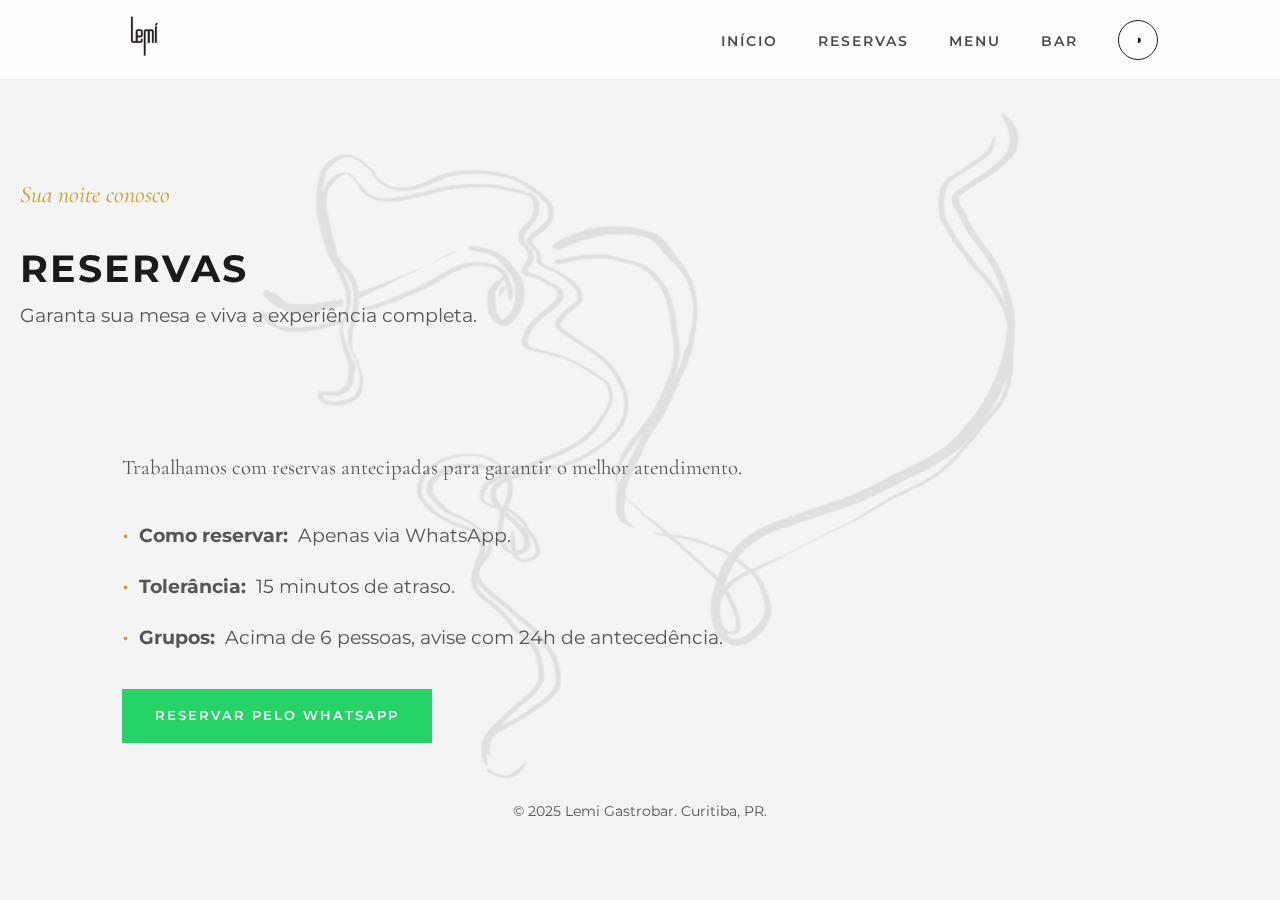
<file: reservas.html>
<!DOCTYPE html>
<html lang="pt-br" data-theme="light">
<head>
  <meta charset="UTF-8">
  <meta name="viewport" content="width=device-width, initial-scale=1.0">
  <title>Reservas | Lemi Gastrobar</title>
  <link rel="stylesheet" href="style.css">
  <link rel="icon" type="image/png" href="logo_lemi_no_bg.png">
</head>
<body>

  <header class="navbar">
    <div class="container">
      <a href="index.html" class="logo">
        <img src="logo_lemi_no_bg.png" alt="Lemi Logo" class="logo-img">
      </a>
      <div style="display: flex; align-items: center; gap: 20px;">
        <nav>
          <ul class="nav-links">
            <li><a href="index.html">Início</a></li>
            <li><a href="reservas.html" class="ativo">Reservas</a></li>
            <li><a href="pratos.html">Menu</a></li>
            <li><a href="drinks.html">Bar</a></li>
          </ul>
        </nav>
        <button id="theme-btn" class="theme-toggle" aria-label="Alternar Tema">◑</button>
      </div>
    </div>
  </header>

  <main>
    <section class="hero-internal">
      <div class="hero-content">
        <span class="hero-subtitle">Sua noite conosco</span>
        <h1>Reservas</h1>
        <p>Garanta sua mesa e viva a experiência completa.</p>
      </div>
    </section>

    <section class="container">
      <div class="reservas-wrapper">
        <p style="font-size: 1.3rem; margin-bottom: 2rem; font-family: 'Cormorant Garamond', serif;">
          Trabalhamos com reservas antecipadas para garantir o melhor atendimento.
        </p>

        <ul class="reservas-list">
          <li><strong>Como reservar:</strong> Apenas via WhatsApp.</li>
          <li><strong>Tolerância:</strong> 15 minutos de atraso.</li>
          <li><strong>Grupos:</strong> Acima de 6 pessoas, avise com 24h de antecedência.</li>
        </ul>

        <div style="margin-top: 2rem;">
          <a href="https://api.whatsapp.com/send?phone=5541999998888&text=Olá!%20Gostaria%20de%20fazer%20uma%20reserva%20no%20Lemi." 
             target="_blank" 
             class="btn btn-fill" 
             style="background-color: #25D366; border-color: #25D366; color: #fff;">
             Reservar pelo WhatsApp
          </a>
        </div>
      </div>
    </section>
  </main>

  <footer>
    <div class="container">
      <p>&copy; 2025 Lemi Gastrobar. Curitiba, PR.</p>
    </div>
  </footer>

  <script>
    const themeBtn = document.getElementById('theme-btn');
    const htmlEl = document.documentElement;
    const savedTheme = localStorage.getItem('lemi-theme');
    const systemDark = window.matchMedia('(prefers-color-scheme: dark)').matches;

    if (savedTheme) {
      htmlEl.setAttribute('data-theme', savedTheme);
    } else if (systemDark) {
      htmlEl.setAttribute('data-theme', 'dark');
    }

    themeBtn.addEventListener('click', () => {
      const currentTheme = htmlEl.getAttribute('data-theme');
      const newTheme = currentTheme === 'dark' ? 'light' : 'dark';
      htmlEl.setAttribute('data-theme', newTheme);
      localStorage.setItem('lemi-theme', newTheme);
    });
  </script>

</body>
</html>
</file>
<file: style.css>
/* style.css - Lemi Gastrobar (Versão Final v3 - One Page) */

@import url('https://fonts.googleapis.com/css2?family=Cormorant+Garamond:ital,wght@0,400;0,600;1,400&family=Montserrat:wght@300;600&display=swap');

:root {
  /* --- CORES (LIGHT MODE DEFAULT) --- */
  --bg-color: #f4f4f4;
  --surface-color: #ffffff;
  --text-primary: #1a1a1a;
  --text-secondary: #555555;
  --accent-color: #bfa030;
  /* Dourado/Cobre */
  --accent-hover: #9e8425;

  /* Efeitos */
  --glass-bg: rgba(255, 255, 255, 0.90);
  --glass-border: 1px solid rgba(0, 0, 0, 0.05);
  --shadow-soft: 0 10px 30px rgba(0, 0, 0, 0.08);

  /* Utilitários de Filtro */
  --logo-filter: none;
  /* Logo original no modo claro */
  --bg-filter: none;
  /* Background original no modo claro */
  --hero-overlay: rgba(255, 255, 255, 0.6);

  /* Layout */
  --container-width: 1100px;
  --header-height: 80px;
  --transition: all 0.4s cubic-bezier(0.16, 1, 0.3, 1);
}

/* --- DARK MODE (Ajuste Fino de Identidade) --- */
[data-theme="dark"] {
  --bg-color: #121212;
  --surface-color: #1e1e1e;
  --text-primary: #f0f0f0;
  --text-secondary: #a0a0a0;
  --accent-color: #d4af37;
  --accent-hover: #bfa030;

  --glass-bg: rgba(18, 18, 18, 0.90);
  --glass-border: 1px solid rgba(255, 255, 255, 0.08);
  --shadow-soft: 0 10px 30px rgba(0, 0, 0, 0.3);

  /* LOGO: Fica totalmente branca para contraste máximo */
  --logo-filter: brightness(0) invert(1);

  /* BACKGROUND: O segredo da tonalidade escura */
  /* invert(1) deixa branco, brightness(0.2) escurece para cinza chumbo */
  --bg-filter: invert(1) brightness(0.2);

  --hero-overlay: rgba(18, 18, 18, 0.7);
}

* {
  margin: 0;
  padding: 0;
  box-sizing: border-box;
}

html {
  scroll-behavior: smooth;
  scroll-padding-top: var(--header-height);
}

body {
  background-color: var(--bg-color);
  color: var(--text-primary);
  font-family: 'Montserrat', sans-serif;
  font-size: 1.2rem;
  line-height: 1.6;
  transition: background-color 0.4s ease, color 0.4s ease;
  padding-top: var(--header-height);
  overflow-x: hidden;
  /* Prevent horizontal scroll */
}

html {
  overflow-x: hidden;
}

/* Background Texture */
body::before {
  content: "";
  position: fixed;
  inset: 0;
  background-image: url('lemi_background_desktop.png');
  background-size: cover;
  background-position: center;

  /* Opacidade ajustada para manter a sutileza em ambos os modos */
  opacity: 0.08;
  z-index: -1;
  pointer-events: none;

  /* Aplica o filtro exclusivo do background (separado da logo) */
  filter: var(--bg-filter);
  transition: var(--transition);
}

/* Tipografia */
h1,
h2,
h3,
h4,
.btn,
.nav-links a {
  font-family: 'Montserrat', sans-serif;
  text-transform: uppercase;
  letter-spacing: 2px;
}

h2 {
  font-size: 2.5rem;
  color: var(--accent-color);
  margin-bottom: 3rem;
  text-align: center;
}

p {
  color: var(--text-secondary);
  margin-bottom: 1.5rem;
}

/* Navbar */
.navbar {
  position: fixed;
  top: 0;
  left: 0;
  width: 100%;
  height: var(--header-height);
  background: var(--glass-bg);
  backdrop-filter: blur(12px);
  -webkit-backdrop-filter: blur(12px);
  border-bottom: var(--glass-border);
  z-index: 1000;
  transition: var(--transition);
}

.navbar .container {
  display: flex;
  justify-content: space-between;
  align-items: center;
  height: 100%;
}

.logo-img {
  height: 45px;
  filter: var(--logo-filter);
  transition: var(--transition);
}

.nav-links {
  display: flex;
  gap: 2.5rem;
  list-style: none;
}

.nav-links a {
  color: var(--text-primary);
  text-decoration: none;
  font-size: 0.85rem;
  font-weight: 600;
  opacity: 0.8;
  transition: var(--transition);
}

.nav-links a:hover {
  opacity: 1;
  color: var(--accent-color);
}

/* Theme Toggle */
.theme-toggle {
  background: transparent;
  border: 1px solid var(--text-primary);
  color: var(--text-primary);
  width: 40px;
  height: 40px;
  border-radius: 50%;
  cursor: pointer;
  display: flex;
  align-items: center;
  justify-content: center;
  transition: var(--transition);
  margin-left: 20px;
}

.theme-toggle:hover {
  background: var(--text-primary);
  color: var(--bg-color);
}

/* Mobile Menu Toggle button */
.menu-toggle {
  display: none;
  background: transparent;
  border: none;
  cursor: pointer;
  flex-direction: column;
  gap: 6px;
  padding: 5px;
  z-index: 1001;
}

.menu-toggle span {
  display: block;
  width: 25px;
  height: 2px;
  background-color: var(--text-primary);
  transition: var(--transition);
}

/* Hamburguer Animation when active */
.menu-toggle.active span:nth-child(1) {
  transform: translateY(8px) rotate(45deg);
}

.menu-toggle.active span:nth-child(2) {
  opacity: 0;
}

.menu-toggle.active span:nth-child(3) {
  transform: translateY(-8px) rotate(-45deg);
}

/* Hero Section */
.hero {
  min-height: 100vh;
  margin-top: calc(var(--header-height) * -1);
  display: flex;
  align-items: center;
  justify-content: center;
  text-align: center;
  position: relative;
}

.hero::after {
  content: '';
  position: absolute;
  inset: 0;
  /* background: var(--hero-overlay); */
  z-index: -1;
  transition: background 0.4s ease;
}

.hero-content {
  max-width: 900px;
  padding: 0 20px;
  animation: fadeUp 1s ease-out;
}

.hero-subtitle {
  display: block;
  font-family: 'Cormorant Garamond', serif;
  font-style: italic;
  font-size: 1.5rem;
  color: var(--accent-color);
  margin-bottom: 1.5rem;
}

.hero-main-logo {
  max-width: 450px;
  width: 80%;
  height: auto;
  display: block;
  margin: 0 auto 2rem auto;
  filter: var(--logo-filter);
  transition: var(--transition);
}

.cta-group {
  margin-top: 3rem;
  display: flex;
  gap: 1.5rem;
  justify-content: center;
}

/* Botões */
.btn {
  display: inline-block;
  padding: 16px 32px;
  font-size: 0.8rem;
  font-weight: 600;
  text-decoration: none;
  border: 1px solid var(--accent-color);
  color: var(--accent-color);
  transition: var(--transition);
  position: relative;
  overflow: hidden;
  z-index: 1;
  cursor: pointer;
}

.btn-fill {
  background-color: var(--accent-color);
  color: #fff;
  border-color: var(--accent-color);
}

[data-theme="light"] .btn-fill {
  color: #fff;
}

[data-theme="dark"] .btn-fill {
  color: #000;
}

.btn:hover {
  transform: translateY(-3px);
  box-shadow: 0 5px 15px rgba(0, 0, 0, 0.1);
}

/* Seções Gerais */
.container {
  max-width: var(--container-width);
  margin: 0 auto;
  padding: 0 2rem;
}

section {
  padding: 6rem 0;
  border-bottom: 1px solid var(--glass-border);
}

section:last-of-type {
  border-bottom: none;
}

/* Sobre Nós Carousel */
.sobre-grid {
  display: grid;
  grid-template-columns: 1fr 1fr;
  gap: 4rem;
  align-items: center;
}

.image-wrapper {
  position: relative;
}

.image-wrapper img:not(.carousel-img) {
  width: 100%;
  height: auto;
  display: block;
  border-radius: 2px;
  filter: grayscale(20%);
  transition: var(--transition);
}

.image-wrapper:hover img:not(.carousel-img) {
  filter: grayscale(0%);
}

.image-offset-border {
  position: absolute;
  top: 20px;
  left: -20px;
  width: 100%;
  height: 100%;
  border: 1px solid var(--accent-color);
  z-index: -1;
  opacity: 0.5;
}

/* Carousels Gerais */
.carousel {
  position: relative;
  width: 100%;
  aspect-ratio: 4/3;
  /* Razão padrão para pratos */
  overflow: hidden;
  border-radius: 2px;
}

.carousel-inner {
  position: relative;
  width: 100%;
  height: 100%;
}

.carousel-img {
  position: absolute;
  top: 0;
  left: 0;
  width: 100%;
  height: 100%;
  object-fit: cover;
  opacity: 0;
  transition: opacity 0.4s ease-in-out;
  filter: grayscale(20%);
}

.carousel-img.active {
  opacity: 1;
}

.image-wrapper:hover .carousel-img,
.menu-item:hover .carousel-img {
  filter: grayscale(0%);
}

/* Ajuste específico para as sessões de imagem dupla */
#sobre-carousel,
#aniversarios-carousel {
  aspect-ratio: 6/5;
}

#reservas-carousel {
  aspect-ratio: 1/1;
}

/* --- MODAL --- */
.modal {
  position: fixed;
  inset: 0;
  background: rgba(0, 0, 0, 0.9);
  z-index: 2000;
  display: flex;
  align-items: center;
  justify-content: center;
  opacity: 0;
  visibility: hidden;
  transition: var(--transition);
  padding: 2rem;
}

.modal.active {
  opacity: 1;
  visibility: visible;
}

.modal-content {
  position: relative;
  max-width: 900px;
  width: 100%;
  background: var(--surface-color);
  padding: 2rem;
  border-radius: 4px;
  box-shadow: 0 20px 50px rgba(0, 0, 0, 0.5);
}

.modal-close {
  position: absolute;
  top: -40px;
  right: 0;
  background: none;
  border: none;
  color: #fff;
  font-size: 2rem;
  cursor: pointer;
}

.modal-carousel {
  position: relative;
  width: 100%;
  aspect-ratio: 3/4;
  /* Proporção retrato (fotos verticais) */
  max-height: 70vh;
  /* Impede que fique muito alto em telas grandes */
  overflow: hidden;
  border-radius: 4px;
  margin-bottom: 1.5rem;
}

.modal-carousel .carousel-img {
  object-fit: contain;
  /* Garante que a foto toda apareça sem cortes */
  background-color: var(--surface-color);
  /* Fundo preenchido se a foto não ocupar 100% */
}

.modal-nav {
  position: absolute;
  top: 50%;
  transform: translateY(-50%);
  background: rgba(255, 255, 255, 0.2);
  border: none;
  color: #fff;
  width: 40px;
  height: 40px;
  border-radius: 50%;
  cursor: pointer;
  z-index: 10;
  transition: var(--transition);
  display: flex;
  align-items: center;
  justify-content: center;
  font-size: 1.2rem;
}

.modal-nav:hover {
  background: var(--accent-color);
}

.modal-prev {
  left: 1rem;
}

.modal-next {
  right: 1rem;
}

.modal-info h2 {
  text-align: left;
  margin-bottom: 0.5rem;
  font-size: 1.8rem;
}

.modal-info p {
  margin-bottom: 0;
}

/* --- MENU GRIDS (Pratos & Drinks) --- */
.menu-grid {
  display: grid;
  grid-template-columns: repeat(auto-fill, minmax(320px, 1fr));
  gap: 2rem;
}

.menu-item {
  background: var(--surface-color);
  border: 1px solid var(--glass-border);
  border-radius: 4px;
  overflow: hidden;
  transition: var(--transition);
  position: relative;
  box-shadow: var(--shadow-soft);
}

.menu-item:hover {
  transform: translateY(-5px);
  border-color: var(--accent-color);
}

.menu-img-container {
  height: 220px;
  overflow: hidden;
  position: relative;
  border-bottom: 1px solid var(--glass-border);
}

.menu-img-container img {
  width: 100%;
  height: 100%;
  object-fit: cover;
  transition: transform 0.5s ease;
}

.menu-item:hover .menu-img-container img {
  transform: scale(1.05);
}

.menu-content {
  padding: 1.5rem;
}

.menu-header {
  display: flex;
  justify-content: space-between;
  align-items: baseline;
  margin-bottom: 0.5rem;
}

.menu-header h3 {
  font-size: 1.1rem;
  margin: 0;
  color: var(--text-primary);
}

.price {
  color: var(--accent-color);
  font-weight: 600;
  font-family: 'Montserrat', sans-serif;
  font-size: 1rem;
}

.menu-desc {
  font-size: 1rem;
  color: var(--text-secondary);
  margin-bottom: 0;
}

.tag {
  position: absolute;
  top: 10px;
  right: 10px;
  background: var(--accent-color);
  color: #fff;
  padding: 4px 10px;
  font-size: 0.7rem;
  font-weight: bold;
  text-transform: uppercase;
  z-index: 2;
  font-family: 'Montserrat', sans-serif;
}

.new-tag {
  background: #28a745;
  /* Verde para destacar a novidade */
  box-shadow: 0 2px 10px rgba(40, 167, 69, 0.4);
}

/* --- RESERVAS --- */
.reservas-grid {
  display: grid;
  grid-template-columns: 1fr 1fr;
  gap: 4rem;
  align-items: center;
}

.reservas-card {
  background: var(--glass-bg);
  backdrop-filter: blur(10px);
  -webkit-backdrop-filter: blur(10px);
  padding: 3rem;
  border: 1px solid var(--glass-border);
  border-radius: 4px;
  box-shadow: var(--shadow-soft);
}

.reservas-list {
  list-style: none;
  text-align: left;
  margin: 2rem 0;
}

.reservas-list li {
  margin-bottom: 0.8rem;
  display: flex;
  align-items: center;
  gap: 10px;
  color: var(--text-secondary);
}

.reservas-list li::before {
  content: "•";
  color: var(--accent-color);
  font-size: 1.5rem;
}

/* --- CARDS DE DEPOIMENTO --- */
.depoimentos-grid {
  display: grid;
  grid-template-columns: repeat(auto-fit, minmax(300px, 1fr));
  gap: 2rem;
}

.card {
  background: var(--surface-color);
  padding: 2.5rem;
  border: 1px solid var(--glass-border);
  transition: var(--transition);
  box-shadow: var(--shadow-soft);
}

.card:hover {
  border-color: var(--accent-color);
  transform: translateY(-5px);
}

.stars {
  color: var(--accent-color);
  letter-spacing: 2px;
  display: block;
  margin-bottom: 1rem;
}

/* Footer */
footer {
  text-align: center;
  padding: 3rem 0;
  border-top: 1px solid var(--glass-border);
  color: var(--text-secondary);
  font-size: 0.9rem;
}

/* Mobile */
@media (max-width: 768px) {
  .sobre-grid {
    grid-template-columns: 1fr;
  }

  /* Mobile Nav Bar adjustments */
  .menu-toggle {
    display: flex;
  }

  .nav-links {
    display: flex;
    position: absolute;
    top: var(--header-height);
    left: 0;
    width: 100%;
    background: var(--glass-bg);
    backdrop-filter: blur(20px);
    -webkit-backdrop-filter: blur(20px);
    flex-direction: column;
    padding: 2rem;
    gap: 2rem;
    border-bottom: 2px solid var(--accent-color);
    box-shadow: 0 10px 20px rgba(0, 0, 0, 0.1);
    transform: translateY(-20px);
    opacity: 0;
    visibility: hidden;
    pointer-events: none;
    transition: var(--transition);
  }

  .nav-links.active {
    transform: translateY(0);
    opacity: 1;
    visibility: visible;
    pointer-events: auto;
  }

  .image-offset-border {
    left: 0;
    top: 10px;
    opacity: 0.3;
  }

  .hero-main-logo {
    max-width: 300px;
  }

  .cta-group {
    flex-direction: column;
  }

  .btn {
    width: 100%;
    text-align: center;
  }

  .menu-grid {
    grid-template-columns: 1fr;
  }

  .depoimentos-grid,
  .reservas-grid {
    grid-template-columns: 1fr;
  }

  /* Modal Adjustments for Mobile */
  .modal-content {
    padding: 1rem;
    margin-top: 2rem;
    /* Espaço para o botão fechar */
  }

  .modal-carousel {
    max-height: 60vh;
    margin-bottom: 1rem;
  }

  .modal-info p {
    display: none;
    /* Ocultar descrição no mobile */
  }

  .modal-info h2 {
    font-size: 1.3rem;
    text-align: center;
    margin-bottom: 0;
  }

  .modal-close {
    top: -45px;
    right: 5px;
  }
}

@keyframes fadeUp {
  from {
    opacity: 0;
    transform: translateY(30px);
  }

  to {
    opacity: 1;
    transform: translateY(0);
  }
}
</file>
